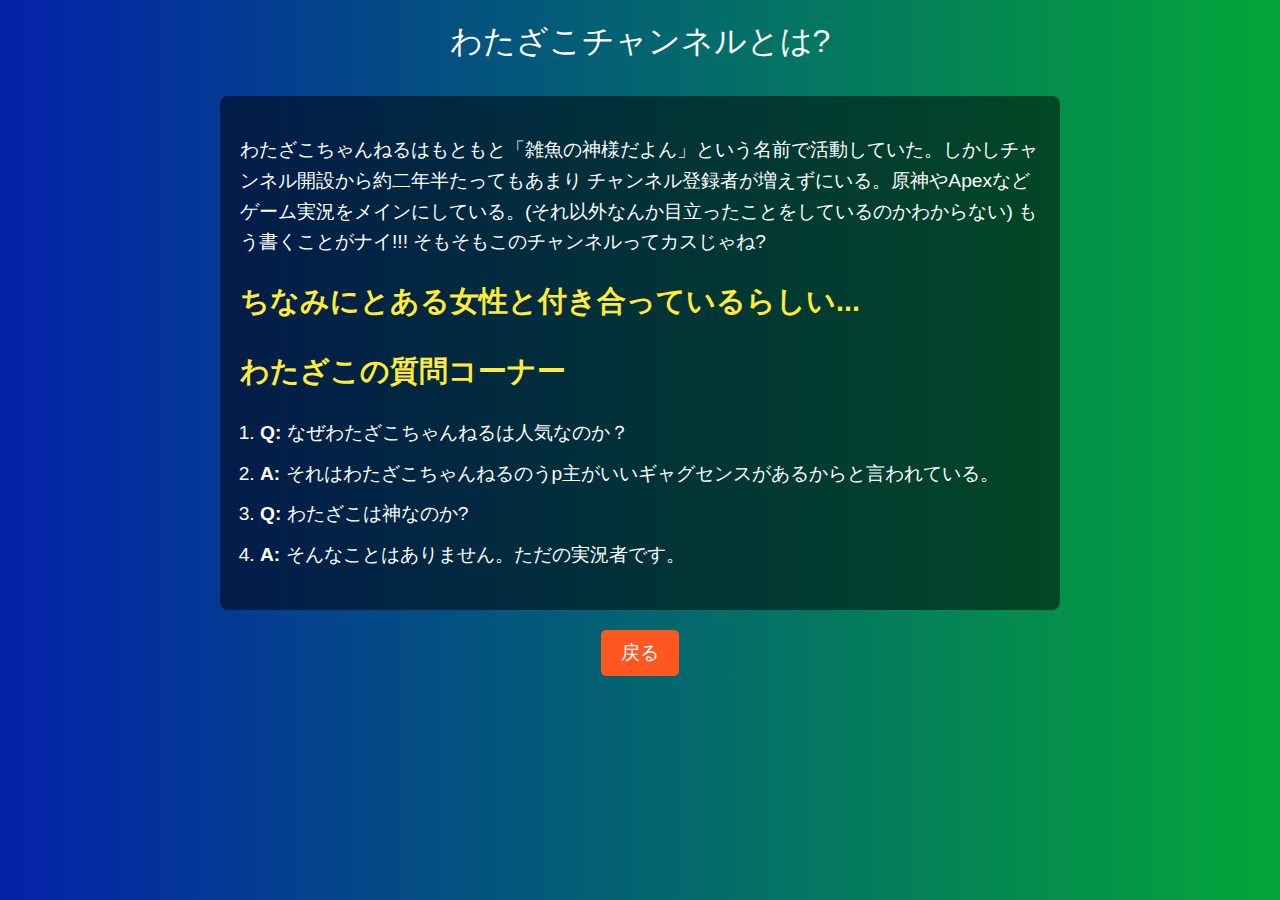
<file: gomi.html>
<!DOCTYPE html>
<html lang="ja">
<head>
    <meta charset="UTF-8">
    <meta name="viewport" content="width=device-width, initial-scale=1.0">
    <title>わたざこチャンネルとは?</title>

    <!-- リンク先のCSS -->
    <link href="gomi.css" rel="stylesheet" type="text/css">
</head>
<body>
    <div class="watazako">
        <p>わたざこチャンネルとは?</p>
    </div>
    
    <div class="setumei">
        <p>わたざこちゃんねるはもともと「雑魚の神様だよん」という名前で活動していた。しかしチャンネル開設から約二年半たってもあまり
            チャンネル登録者が増えずにいる。原神やApexなどゲーム実況をメインにしている。(それ以外なんか目立ったことをしているのかわからない)
            もう書くことがナイ!!!
            そもそもこのチャンネルってカスじゃね?
        </p>

        <h2>ちなみにとある女性と付き合っているらしい...</h2>

        <h2>わたざこの質問コーナー</h2>
        <ol>
            <li><strong>Q:</strong> なぜわたざこちゃんねるは人気なのか？</li>
            <li><strong>A:</strong> それはわたざこちゃんねるのうp主がいいギャグセンスがあるからと言われている。</li>
            <li><strong>Q:</strong> わたざこは神なのか?</li>
            <li><strong>A:</strong> そんなことはありません。ただの実況者です。</li>
        </ol>
    </div>
    
    <div class="button-container">
        <a href="index.html"><button class="favorite styled" type="button">戻る</button></a>
    </div>
</body>
</html>
</file>
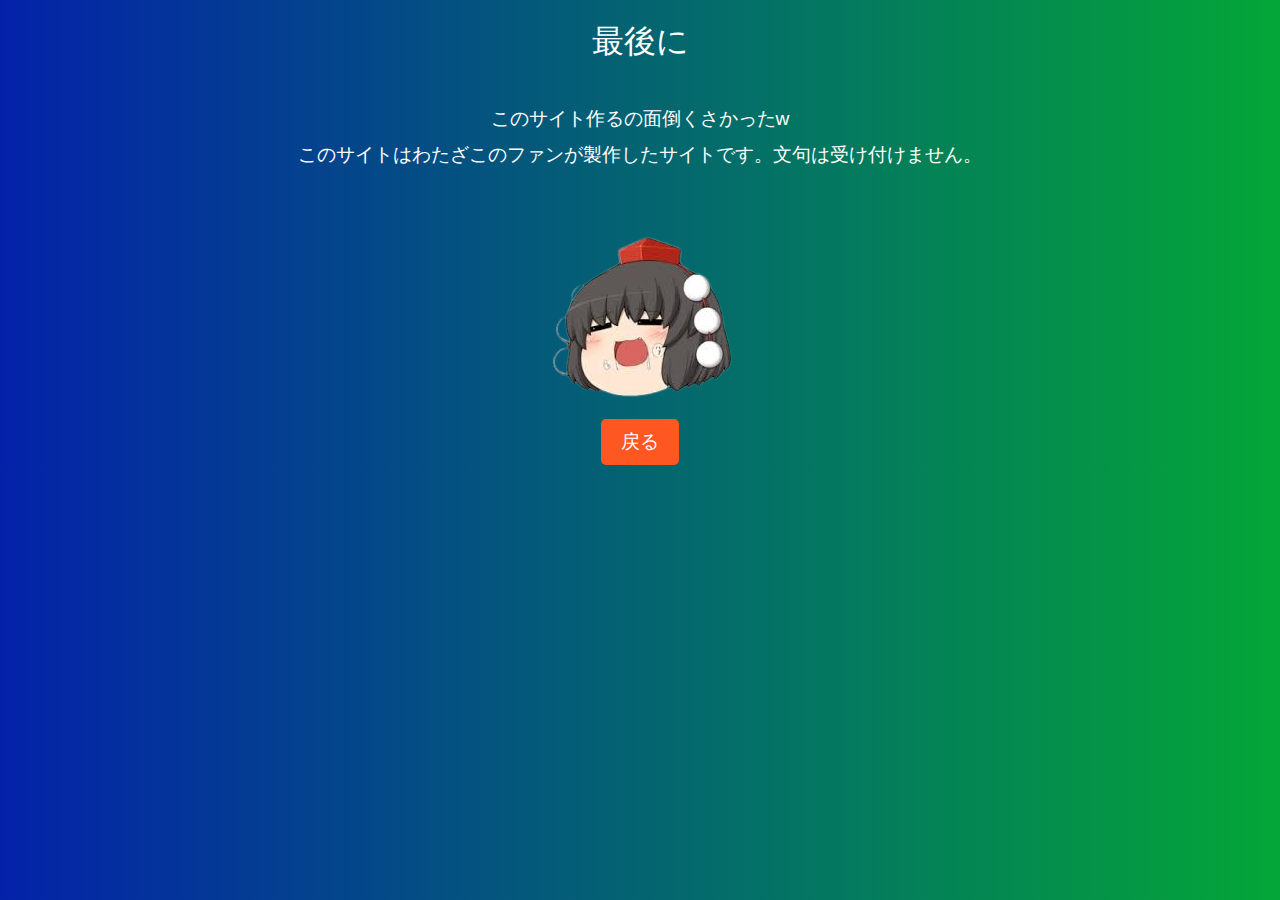
<file: ks.html>
<!DOCTYPE html>
<html lang="ja">
<head>
    <meta charset="UTF-8">
    <meta name="viewport" content="width=device-width, initial-scale=1.0">
    <title>最後に</title>

    <!-- リンク先のCSS -->
    <link href="ks.css" rel="stylesheet" type="text/css">
</head>
<body>
    <div class="last">
        <p>最後に</p>
    </div>
    <div class="content">
        <p>このサイト作るの面倒くさかったw</p>
        <p>このサイトはわたざこのファンが製作したサイトです。文句は受け付けません。</p>
    </div>

    <div class="img">
        <img src="わたざこ.png" alt="わたざこ画像">
    </div>

    <div class="button-container">
        <a href="index.html"><button class="favorite styled" type="button">戻る</button></a>
    </div>
</body>
</html>
</file>
<file: gomi.css>
/* 基本設定 */
body {
    font-family: sans-serif;
    color: #333;
    margin: 0;
    padding: 0;
    background: linear-gradient(90deg, rgb(4, 34, 169), rgb(4, 166, 56));
}

.watazako p {
    color: white;
    font-size: 2em;
    text-align: center;
    margin-top: 20px;
}

.setumei {
    max-width: 800px;
    margin: 20px auto;
    padding: 20px;
    color: white;
    font-size: 1.2em;
    line-height: 1.6;
    background-color: rgba(0, 0, 0, 0.5);
    border-radius: 8px;
}

.setumei h2 {
    font-size: 1.5em;
    color: #ffeb3b;
    margin-top: 20px;
}

.setumei ol {
    padding-left: 20px;
}

.setumei ol li {
    margin: 10px 0;
}

/* ボタン */
.button-container {
    display: flex;
    justify-content: center;
    margin-top: 20px;
}

.favorite.styled {
    font-size: 1.2em;
    color: #fff;
    background-color: #ff5722;
    border: none;
    padding: 10px 20px;
    cursor: pointer;
    border-radius: 5px;
    transition: background-color 0.3s;
}

.favorite.styled:hover {
    background-color: #e64a19;
}

/* レスポンシブデザイン（画面幅768px以下のデバイス用） */
@media (max-width: 768px) {
    .watazako p {
        font-size: 1.5em;
    }

    .setumei {
        font-size: 1em;
        padding: 15px;
    }

    .favorite.styled {
        font-size: 1em;
        padding: 8px 16px;
    }
}

/* スマートフォン向け調整（画面幅480px以下のデバイス用） */
@media (max-width: 480px) {
    .watazako p {
        font-size: 1.2em;
    }

    .setumei {
        font-size: 0.9em;
    }

    .favorite.styled {
        font-size: 0.9em;
        padding: 6px 12px;
    }
}
body {
    background: linear-gradient(90deg, rgb(4, 34, 169), rgb(4, 166, 56));
    margin: 0;
    padding: 0;
}
</file>
<file: ks.css>
/* 背景と基本設定 */
body {
    font-family: sans-serif;
    color: #333;
    margin: 0;
    padding: 0;
    background: linear-gradient(90deg, rgb(4, 34, 169), rgb(4, 166, 56));
    display: flex;
    flex-direction: column;
    align-items: center;
}

/* 見出しのスタイル */
.last p {
    color: white;
    font-size: 2em;
    text-align: center;
    margin-top: 20px;
}

/* テキストコンテンツのスタイル */
.content p {
    color: white;
    font-size: 1.2em;
    text-align: center;
    margin: 10px 20px;
}

/* 画像の中央揃え */
.img {
    display: flex;
    justify-content: center;
    margin-top: 20px;
}

.img img {
    max-width: 100%;
    height: auto;
    border-radius: 8px;
}

/* ボタンのスタイル */
.button-container {
    display: flex;
    justify-content: center;
    margin-top: 20px;
}

.favorite.styled {
    font-size: 1.2em;
    color: #fff;
    background-color: #ff5722;
    border: none;
    padding: 10px 20px;
    cursor: pointer;
    border-radius: 5px;
    transition: background-color 0.3s;
}

.favorite.styled:hover {
    background-color: #e64a19;
}

/* レスポンシブデザイン（画面幅768px以下） */
@media (max-width: 768px) {
    .last p {
        font-size: 1.5em;
    }

    .content p {
        font-size: 1em;
    }

    .favorite.styled {
        font-size: 1em;
        padding: 8px 16px;
    }

    .img img {
        width: 80%; /* タブレットで画像を画面幅の80%に縮小 */
    }
}

/* スマートフォン向け調整（画面幅480px以下） */
@media (max-width: 480px) {
    .last p {
        font-size: 1.2em;
    }

    .content p {
        font-size: 0.9em;
    }

    .favorite.styled {
        font-size: 0.9em;
        padding: 6px 12px;
    }

    .img img {
        width: 90%; /* モバイルで画像を画面幅の90%に縮小 */
    }
}
body {
    background: linear-gradient(90deg, rgb(4, 34, 169), rgb(4, 166, 56));
    margin: 0;
    padding: 0;
}
</file>
